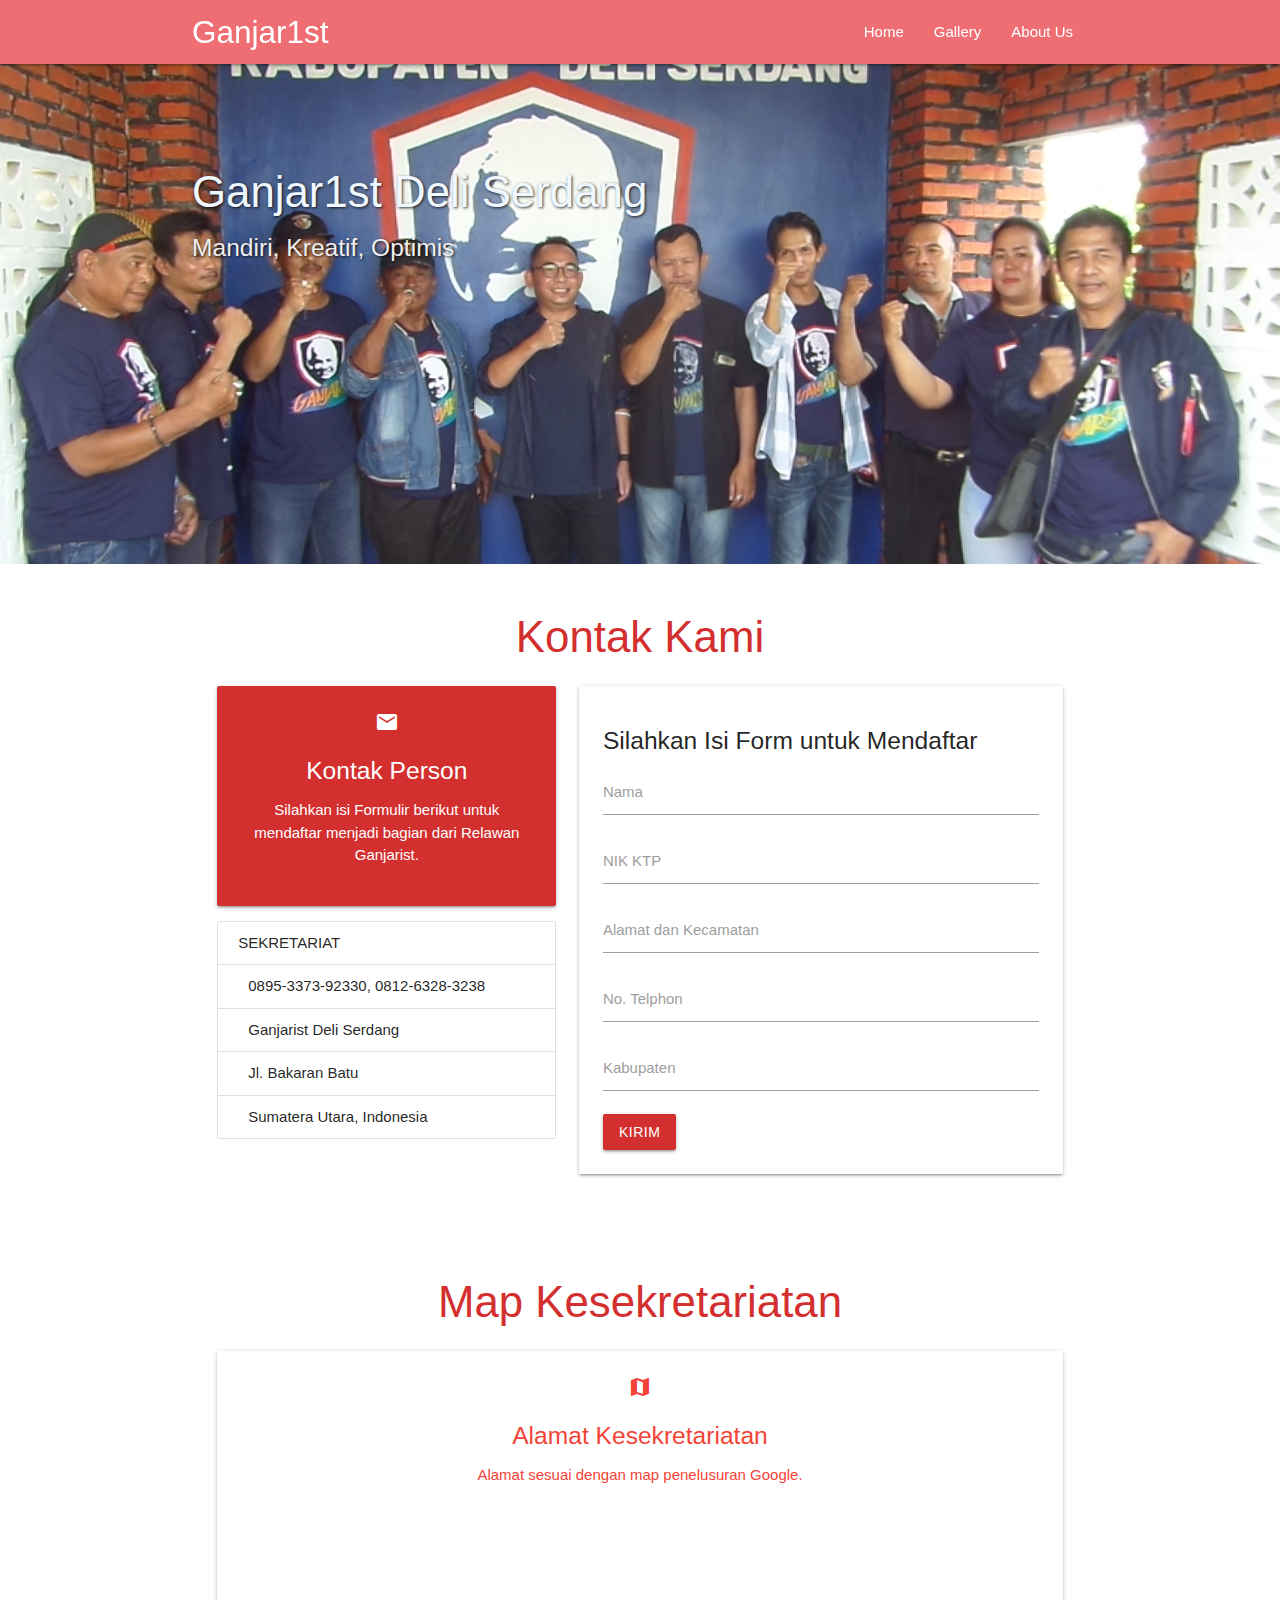
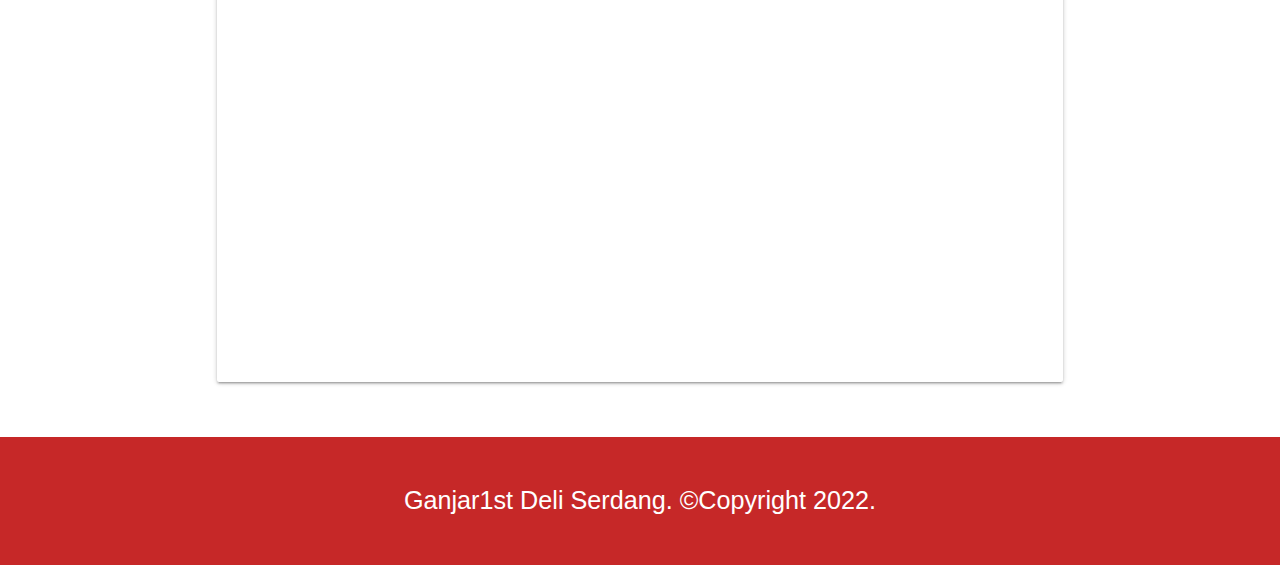
<file: about.html>
<!DOCTYPE html>
  <html>
    <head>
      <!--Import Google Icon Font-->
      <link href="https://fonts.googleapis.com/icon?family=Material+Icons" rel="stylesheet">
      <!--Import materialize.css-->
      <link type="text/css" rel="stylesheet" href="css/materialize.min.css"  media="screen,projection"/>
      <link rel="stylesheet" href="css/mycss.css">
      <!--Let browser know website is optimized for mobile-->
      <meta name="viewport" content="width=device-width, initial-scale=1.0"/>
      <title>Ganjar1st</title>
    </head>
    <body>
        <!-- navbar -->
        <div class="navbar-fixed">
            <nav>
                <div class="container">
                  <div class="nav-wrapper">
                      <a href="#!" class="brand-logo">Ganjar1st</a>
                      <a href="#" data-target="mobile-nav" class="sidenav-trigger"><i class="material-icons">menu</i></a>
                      <ul class="right hide-on-med-and-down">
                          <li><a href="index.html">Home</a></li>
                          <li><a href="galeri.html">Gallery</a></li>
                          <li><a href="#">About Us</a></li>
                      </ul>
                  </div>
              </div>
            </nav>
        </div>
        <!-- akhir navbar -->
        <!-- sidenav -->
        <ul class="sidenav" id="mobile-nav">
            <li><a href="index.html">Home</a></li>
            <li><a href="galeri.html">Gallery</a></li>
            <li><a href="#">About Us</a></li>
        </ul>
        <!-- akhir sidenav -->
        <!-- slider -->
        <div class="slider">
          <ul class="slides">
            <li>
              <img src="./img/slide/slide-1.png" alt="deli-serdang">
              <div class="caption left-align">
                <h3>Ganjar1st Deli Serdang</h3>
                <h5 class="light grey-text text-lighten-3">Mandiri, Kreatif, Optimis</h5>
              </div>
            </li>
            <li>
              <img src="./img/slide/slide-4.png" alt="deli-serdang">
              <div class="caption right-align">
                <h3>Srikandi Deli Serdang</h3>
                <h5 class="light grey-text text-lighten-3">Mandiri, Kreatif, Optimis</h5>
              </div>
            </li>
            <li>
              <img src="./img/slide/slide-8.png" alt="deli-serdang">
              <div class="caption center-align">
                <h3>Deklarasi Ganjar1st Se-Sumatera Utara</h3>
                <h5 class="light grey-text text-lighten-3">Mandiri, Kreatif, Optimis</h5>
              </div>
            </li>
          </ul>
        </div>
        <!-- akhir slider -->
        <!-- Kontak -->
        <section id="kontak" class="kontak grey-lighten-3">
          <div class="container kontak">
            <h3 class="light red-text text-darken-2 center">Kontak Kami</h3>
            <div class="row">
              <div class="col m5 s12">
                <div class="card-panel red darken-2 center white-text">
                  <i class="material-icons">email</i>
                  <h5>Kontak Person</h5>
                  <p>Silahkan isi Formulir berikut untuk mendaftar menjadi bagian dari Relawan Ganjarist.</p>
                </div>
                <ul class="collection with-header">
                  <li class="collection-header">SEKRETARIAT</li>
                  <li class="collection-item">0895-3373-92330, 0812-6328-3238</li>
                  <li class="collection-item">Ganjarist Deli Serdang</li>
                  <li class="collection-item">Jl. Bakaran Batu</li>
                  <li class="collection-item">Sumatera Utara, Indonesia</li>  
                </ul>
              </div>
              <div class="col m7 s12">
                <form action="">
                  <div class="card-panel">
                    <h5>Silahkan Isi Form untuk Mendaftar</h5>
                    <div class="input-field">
                      <input type="text" name="name" id="name" required class="validate">
                      <label for="name">Nama</label>
                    </div>
                    <div class="input-field">
                      <input type="text" name="nik" id="nik" required class="validate">
                      <label for="nik">NIK KTP</label>
                    </div>
                    <div class="input-field">
                      <input type="text" name="address" id="address" required class="validate">
                      <label for="address">Alamat dan Kecamatan</label>
                    </div>
                    <div class="input-field">
                      <input type="text" name="phone" id="phone" required class="validate">
                      <label for="phone">No. Telphon</label>
                    </div>
                    <div class="input-field">
                      <input type="text" name="kabupaten" id="kabupaten" required class="validate">
                      <label for="kecamatan">Kabupaten</label>
                    </div>
                    <button type="submit" class="btn red darken-2">Kirim</button>
                  </div>
                </form>
              </div> 
            </div>
          </div>
        </section>
        <!-- akhir Kontak -->
        <!-- maps -->
        <section id="kontak" class="kontak grey-lighten-3">
          <div class="container">
            <h3 class="light red-text text-darken-2 center">Map Kesekretariatan</h3>
            <div class="row">
              <div class="col m12 s12">
                <div class="card-panel grey-lighten-3 center red-text">
                  <i class="material-icons">map</i>
                  <h5>Alamat Kesekretariatan</h5>
                  <p>Alamat sesuai dengan map penelusuran Google.</p>
                  <iframe class="container" src="https://www.google.com/maps/embed?pb=!1m18!1m12!1m3!1d3981.9005432860877!2d98.7828119504914!3d3.6102273511385623!2m3!1f0!2f0!3f0!3m2!1i1024!2i768!4f13.1!3m3!1m2!1s0x3031374336e7a3ef%3A0xc7143374bf70be79!2sLKP%20Yakhsa%20Dharma%20Kartini!5e0!3m2!1sid!2sid!4v1657170830606!5m2!1sid!2sid" width="618" height="450" style="border:0;" allowfullscreen="" loading="lazy" referrerpolicy="no-referrer-when-downgrade"></iframe>
                </div>
            </div>
            </div>
          </div>
        </section>
        <!-- akhir maps -->
        <!-- footer -->
        <footer class="red darken-3 white-text center">
            <p class="flow-text">Ganjar1st Deli Serdang. &copy;Copyright 2022.</p>
          </footer>
          <!-- akhir footer -->
        <!--JavaScript at end of body for optimized loading-->
        <script type="text/javascript" src="js/materialize.min.js"></script>
        <script>
          const sideNav = document.querySelectorAll('.sidenav');
          M.Sidenav.init(sideNav);
  
          const slider = document.querySelectorAll('.slider');
          M.Slider.init(slider, {
            indicators: false,
            height: 500,
            transition: 600,
            interval: 3000
          });
  
          const parallax = document.querySelectorAll('.parallax');
          M.Parallax.init(parallax);
  
          const materialbox = document.querySelectorAll('.materialboxed');
          M.Materialbox.init(materialbox);
  
        </script>
      </body>
    </html>
</file>
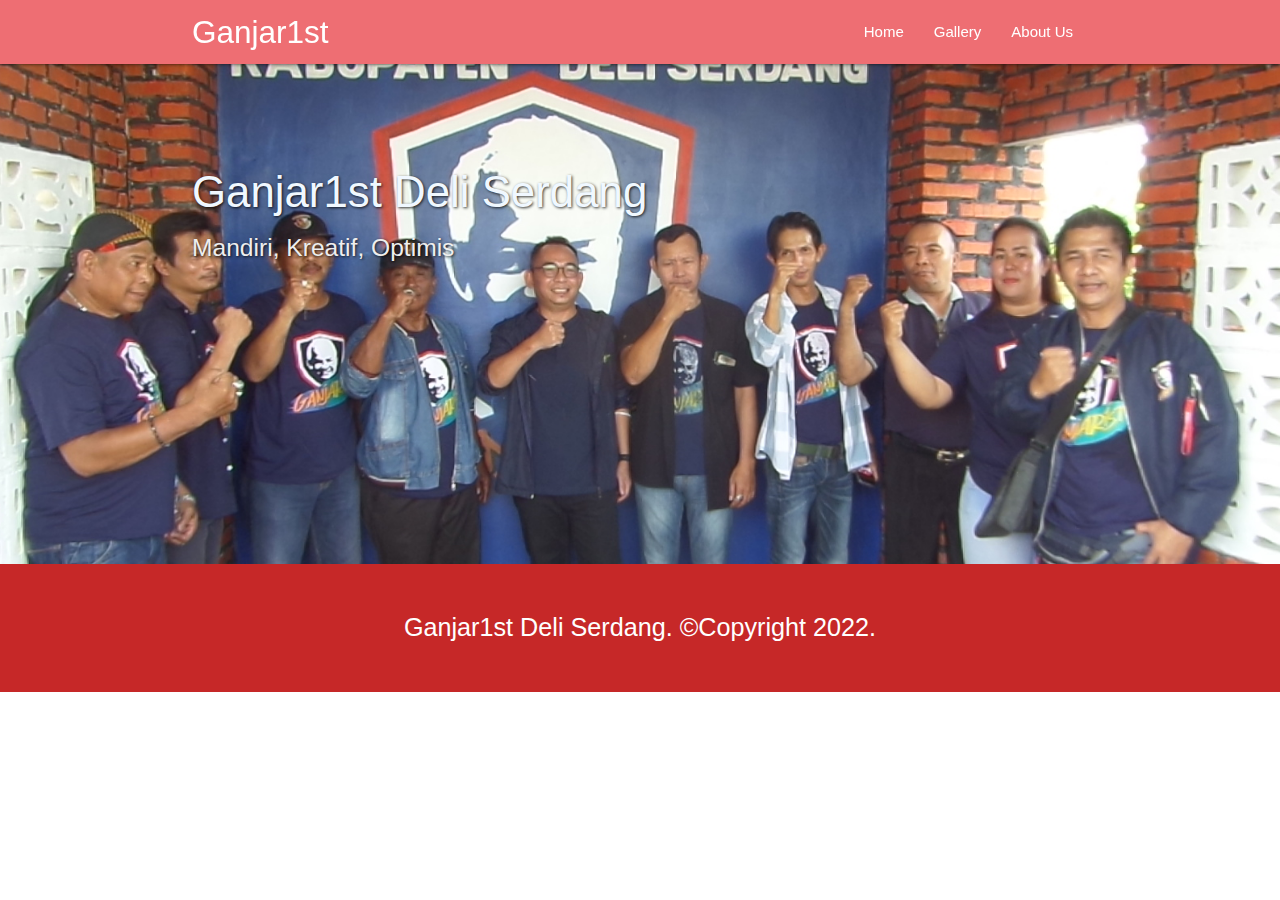
<file: galeri.html>
<!DOCTYPE html>
  <html>
    <head>
      <!--Import Google Icon Font-->
      <link href="https://fonts.googleapis.com/icon?family=Material+Icons" rel="stylesheet">
      <!--Import materialize.css-->
      <link type="text/css" rel="stylesheet" href="css/materialize.min.css"  media="screen,projection"/>
      <link rel="stylesheet" href="css/mycss.css">
      <!--Let browser know website is optimized for mobile-->
      <meta name="viewport" content="width=device-width, initial-scale=1.0"/>
      <title>Ganjar1st</title>
    </head>
    <body>
        <!-- navbar -->
        <div class="navbar-fixed">
            <nav>
                <div class="container">
                  <div class="nav-wrapper">
                      <a href="#!" class="brand-logo">Ganjar1st</a>
                      <a href="#" data-target="mobile-nav" class="sidenav-trigger"><i class="material-icons">menu</i></a>
                      <ul class="right hide-on-med-and-down">
                          <li><a href="index.html">Home</a></li>
                          <li><a href="#">Gallery</a></li>
                          <li><a href="about.html">About Us</a></li>
                      </ul>
                  </div>
              </div>
            </nav>
        </div>
        <!-- akhir navbar -->
        <!-- sidenav -->
        <ul class="sidenav" id="mobile-nav">
            <li><a href="index.html">Home</a></li>
            <li><a href="#">Gallery</a></li>
            <li><a href="about.html">About Us</a></li>
        </ul>
        <!-- akhir sidenav -->
        <!-- slider -->
        <div class="slider">
          <ul class="slides">
            <li>
              <img src="./img/slide/slide-1.png" alt="deli-serdang">
              <div class="caption left-align">
                <h3>Ganjar1st Deli Serdang</h3>
                <h5 class="light grey-text text-lighten-3">Mandiri, Kreatif, Optimis</h5>
              </div>
            </li>
            <li>
              <img src="./img/slide/slide-4.png" alt="deli-serdang">
              <div class="caption right-align">
                <h3>Srikandi Deli Serdang</h3>
                <h5 class="light grey-text text-lighten-3">Mandiri, Kreatif, Optimis</h5>
              </div>
            </li>
            <li>
              <img src="./img/slide/slide-8.png" alt="deli-serdang">
              <div class="caption center-align">
                <h3>Deklarasi Ganjar1st Se-Sumatera Utara</h3>
                <h5 class="light grey-text text-lighten-3">Mandiri, Kreatif, Optimis</h5>
              </div>
            </li>
          </ul>
        </div>
        <!-- akhir slider -->
        <!-- footer -->
        <footer class="red darken-3 white-text center">
            <p class="flow-text">Ganjar1st Deli Serdang. &copy;Copyright 2022.</p>
          </footer>
          <!-- akhir footer -->
        <!--JavaScript at end of body for optimized loading-->
        <script type="text/javascript" src="js/materialize.min.js"></script>
        <script>
          const sideNav = document.querySelectorAll('.sidenav');
          M.Sidenav.init(sideNav);
  
          const slider = document.querySelectorAll('.slider');
          M.Slider.init(slider, {
            indicators: false,
            height: 500,
            transition: 600,
            interval: 3000
          });
  
          const parallax = document.querySelectorAll('.parallax');
          M.Parallax.init(parallax);
  
          const materialbox = document.querySelectorAll('.materialboxed');
          M.Materialbox.init(materialbox);
  
        </script>
      </body>
    </html>
</file>
<file: css/mycss.css>
.slider h3,
.slider h5,
.agenda h3 {
    color: aliceblue;
    text-shadow: 1px 1px 3px rgb(0,0,0,0.8);
}
.slider img {
    height: 100%;
}
.history h3,
.agenda h3,
.galeri h3 {
    font-weight: bold;
    font-family: cursive;
    text-shadow: 1px 1px 3px rgb(0,0,0,0.8);
}
.history p {
    text-align: justify;
}
.parallax-container {
    height: 480px;
}
.parallax-container p {
    color: white;
    text-shadow: 1px 1px 3px rgb(0,0,0,0.8);
}
.parallax img {
    filter: grayscale(1);
    opacity: 0.5 !important;
}
/* .parallax button {
    text-decoration: none;
    color: white;
} */
.section {
    padding: 20px 0;
}
.agenda img {
    max-width: 150px;
    filter: drop-shadow(1px 1px 1px rgba(0,0,0,0.8));
}
section, footer {
    padding: 20px;
}
</file>
